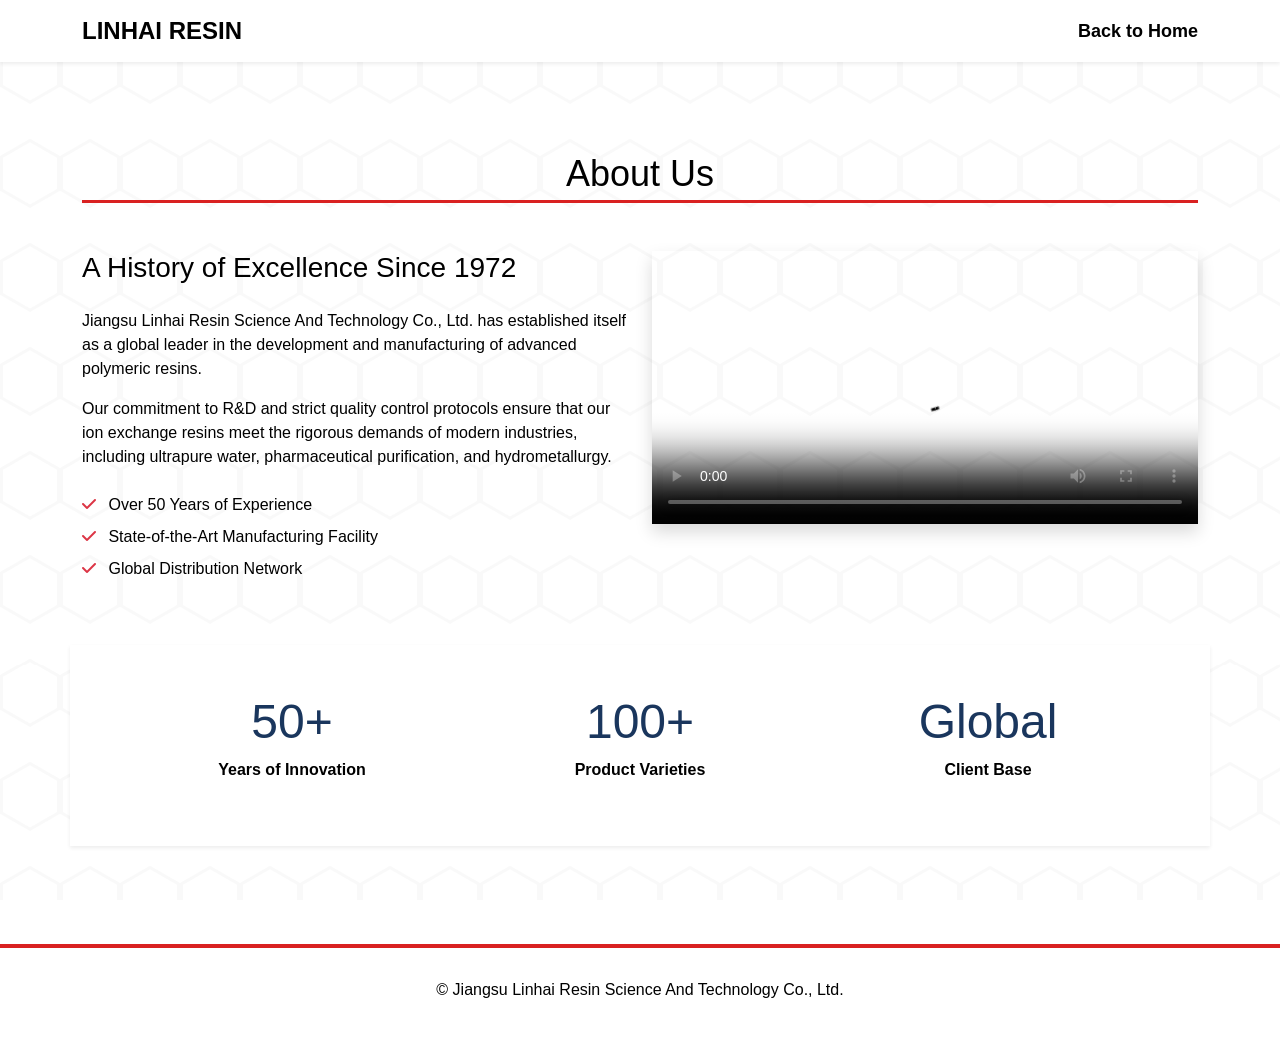
<file: about-us.html>
<!DOCTYPE html>
<html lang="en">
<head>
  <meta charset="UTF-8">
  <title>About Us - LINHAI RESIN</title>
  <link href="https://cdn.jsdelivr.net/npm/bootstrap@5.3.0/dist/css/bootstrap.min.css" rel="stylesheet">
  <link rel="stylesheet" href="https://cdnjs.cloudflare.com/ajax/libs/font-awesome/6.4.0/css/all.min.css">
  <link rel="stylesheet" href="assets/css/style.css">
</head>
<body>
  <nav class="navbar navbar-expand-lg fixed-top shadow-sm">
    <div class="container">
      <a class="navbar-brand d-flex align-items-center" href="index.html">
        <span class="logo-text">LINHAI RESIN</span>
      </a>
      <a href="index.html" class="nav-link ms-auto">Back to Home</a>
    </div>
  </nav>

  <div class="container py-5 mt-4">
    <h1 class="red-underline text-center d-block">About Us</h1>
    <div class="row mt-5">
      <div class="col-lg-6">
        <h2 class="mb-4">A History of Excellence Since 1972</h2>
        <p>Jiangsu Linhai Resin Science And Technology Co., Ltd. has established itself as a global leader in the development and manufacturing of advanced polymeric resins.</p>
        <p>Our commitment to R&D and strict quality control protocols ensure that our ion exchange resins meet the rigorous demands of modern industries, including ultrapure water, pharmaceutical purification, and hydrometallurgy.</p>
        <ul class="list-unstyled mt-4">
          <li class="mb-2"><i class="fas fa-check text-danger me-2"></i> Over 50 Years of Experience</li>
          <li class="mb-2"><i class="fas fa-check text-danger me-2"></i> State-of-the-Art Manufacturing Facility</li>
          <li class="mb-2"><i class="fas fa-check text-danger me-2"></i> Global Distribution Network</li>
        </ul>
      </div>
      <div class="col-lg-6">
        <video width="100%" controls poster="https://via.placeholder.com/600x400/eeeeee/000000?text=Corporate+Video+Placeholder" class="shadow">
          <source src="#" type="video/mp4">
        </video>
      </div>
    </div>
    
    <div class="row mt-5 text-center bg-white p-5 shadow-sm">
      <div class="col-md-4">
        <h2 style="color: var(--primary-blue); font-size: 48px;">50+</h2>
        <p class="fw-bold">Years of Innovation</p>
      </div>
      <div class="col-md-4">
        <h2 style="color: var(--primary-blue); font-size: 48px;">100+</h2>
        <p class="fw-bold">Product Varieties</p>
      </div>
      <div class="col-md-4">
        <h2 style="color: var(--primary-blue); font-size: 48px;">Global</h2>
        <p class="fw-bold">Client Base</p>
      </div>
    </div>
  </div>

  <footer><div class="container text-center"><p>© Jiangsu Linhai Resin Science And Technology Co., Ltd.</p></div></footer>
</body>
</html>
</file>
<file: assets/css/style.css>
/* 全局变量 */
:root {
  --primary-red: #D92121;
  --primary-blue: #1A365D;
  --bg-white: #FFFFFF;
  --text-black: #000000;
}

body {
  font-family: Arial, sans-serif;
  color: var(--text-black);
  background-color: var(--bg-white);
  /* 离子交换树脂分子结构暗纹 (透明度10%) */
  background-image: url('data:image/svg+xml;utf8,<svg width="60" height="103.923" viewBox="0 0 60 103.923" xmlns="http://www.w3.org/2000/svg"><path d="M30 103.923L0 86.603V51.962L30 34.641l30 17.321v34.64l-30 17.321zm0-3.464l27-15.588v-31.177L30 38.105 3 53.694v31.177l27 15.588z" fill="%23cccccc" fill-opacity="0.1" fill-rule="evenodd"/></svg>');
  background-attachment: fixed;
  font-size: 16px;
  padding-top: 80px; /* 为固定导航栏留出空间 */
}

/* 红色下划线标题 */
.red-underline {
  border-bottom: 3px solid var(--primary-red);
  display: inline-block;
  padding-bottom: 5px;
  margin-bottom: 20px;
}

h1 { font-size: 36px; }
h2 { font-size: 28px; }
h3 { font-size: 20px; }

/* 导航栏 */
.navbar {
  background-color: var(--bg-white);
  box-shadow: 0 2px 10px rgba(0,0,0,0.1);
  font-size: 18px; /* 比基础字号大2级 */
}

.logo-text {
  font-family: "Arial Black", Arial, sans-serif;
  font-size: 24px;
  font-weight: bold;
  color: var(--text-black);
  text-decoration: none;
}

.nav-link {
  color: var(--text-black) !important;
  font-weight: bold;
  transition: color 0.3s;
}

.nav-link:hover, .dropdown-item:hover {
  color: var(--primary-red) !important;
  background-color: transparent;
}

/* 多级下拉菜单 */
.dropdown-menu { border-top: 3px solid var(--primary-red); border-radius: 0; }
.dropdown:hover > .dropdown-menu { display: block; }
.dropend:hover > .dropdown-menu { display: block; position: absolute; top: 0; left: 100%; }

/* 搜索框 */
.search-box { position: relative; }
#search-results {
  position: absolute; top: 100%; left: 0; right: 0; background: white;
  box-shadow: 0 4px 6px rgba(0,0,0,0.1); display: none; z-index: 1000;
}
.search-item { padding: 10px; border-bottom: 1px solid #eee; cursor: pointer; color: var(--text-black); display: block; text-decoration: none;}
.search-item:hover { color: var(--primary-red); }

/* 按钮通用 */
.btn-custom {
  background-color: var(--primary-blue); color: var(--bg-white);
  border: 1px solid var(--primary-blue); transition: all 0.3s; font-weight: bold;
}
.btn-custom:hover {
  background-color: var(--bg-white); color: var(--primary-red);
  border-color: var(--primary-red);
}

/* 页脚 */
footer {
  background-color: var(--bg-white);
  border-top: 4px solid var(--primary-red);
  padding: 30px 0;
  margin-top: 50px;
}
.social-icon { color: var(--primary-blue); font-size: 24px; margin-left: 15px; transition: color 0.3s; }
.social-icon:hover { color: var(--primary-red); }

/* 聊天按钮与窗口 */
.chat-btn {
  position: fixed; bottom: 30px; right: 30px;
  background-color: var(--primary-red); color: white;
  width: 60px; height: 60px; border-radius: 50%;
  display: flex; align-items: center; justify-content: center;
  font-size: 24px; cursor: pointer; box-shadow: 0 4px 10px rgba(0,0,0,0.2);
  z-index: 1050; transition: transform 0.3s;
}
.chat-btn:hover { transform: scale(1.1); background-color: var(--primary-blue); }
.chat-window {
  position: fixed; bottom: 100px; right: 30px; width: 300px;
  background: white; border: 1px solid #ddd; border-radius: 8px;
  box-shadow: 0 5px 15px rgba(0,0,0,0.2); display: none; z-index: 1050;
}
.chat-header { background: var(--primary-blue); color: white; padding: 10px; border-radius: 8px 8px 0 0; font-weight: bold; display: flex; justify-content: space-between; }
.chat-body { padding: 15px; height: 200px; overflow-y: auto; font-size: 14px; }

/* 产品页特定蒙版 */
.product-bg {
  position: relative;
}
.product-bg::before {
  content: ''; position: absolute; top: 0; left: 0; right: 0; bottom: 0;
  background-image: url('https://images.unsplash.com/photo-1581091226825-a6a2a5aee158?auto=format&fit=crop&q=80&w=1920'); /* 工厂实景占位 */
  background-size: cover; background-attachment: fixed;
  opacity: 0.15; z-index: -1;
}
</file>
